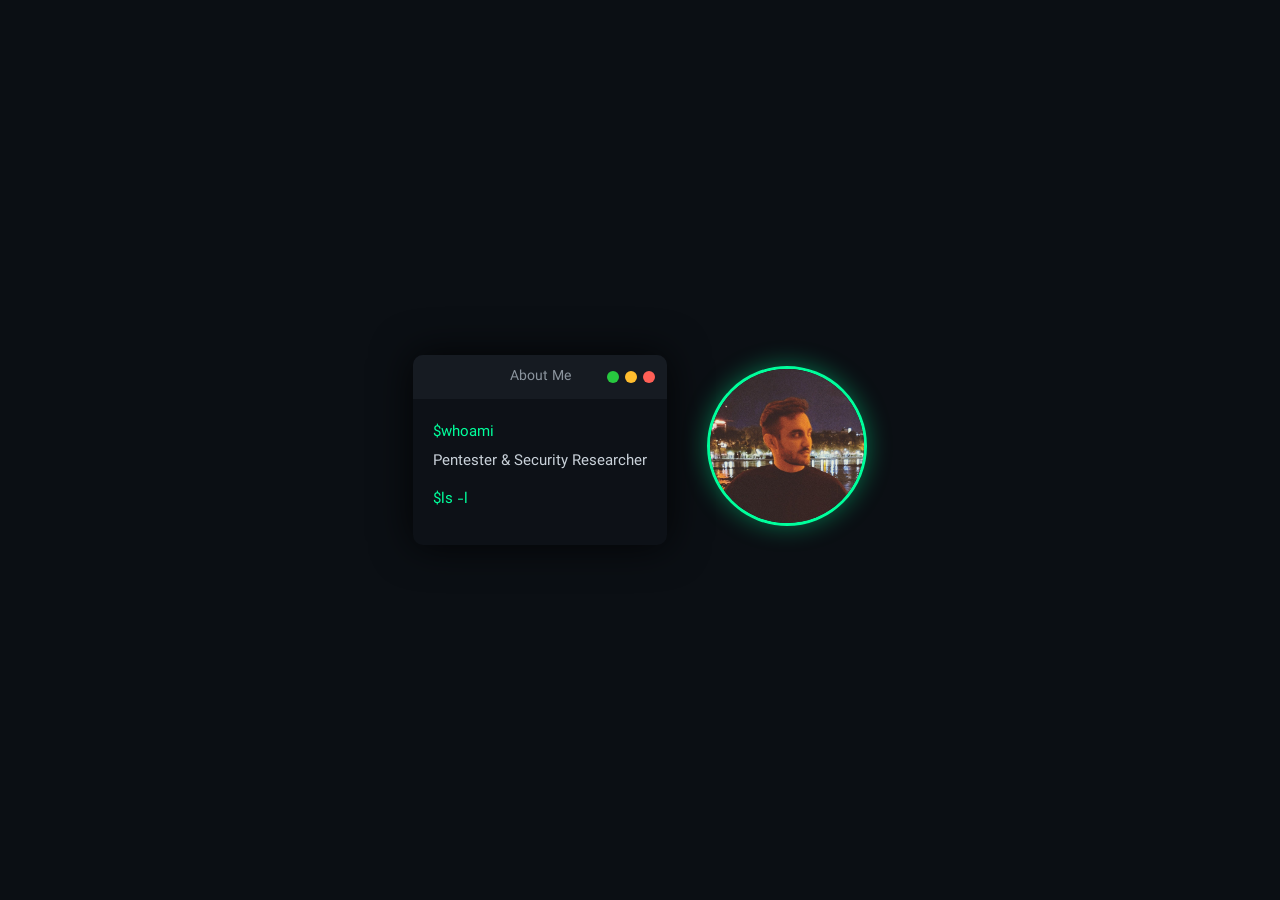
<file: index.html>
<!DOCTYPE html>
<html lang="fa" dir="rtl">
  <head>
    <meta charset="UTF-8" />
    <title>About Me</title>
    <meta name="viewport" content="width=device-width, initial-scale=1.0" />

    <link rel="stylesheet" href="./style.css" />
  </head>
  <body>
    <div class="container">
      <div class="profile">
        <img src="/assets/images/profile.jpg" alt="Jinx" />
      </div>

      <div class="terminal">
        <div class="terminal-header">
          <span class="dot red"></span>
          <span class="dot yellow"></span>
          <span class="dot green"></span>
          <span class="title">About Me</span>
        </div>

        <div class="terminal-body" id="terminal"></div>
      </div>
    </div>

    <script src="/script.js"></script>
  </body>
</html>
</file>
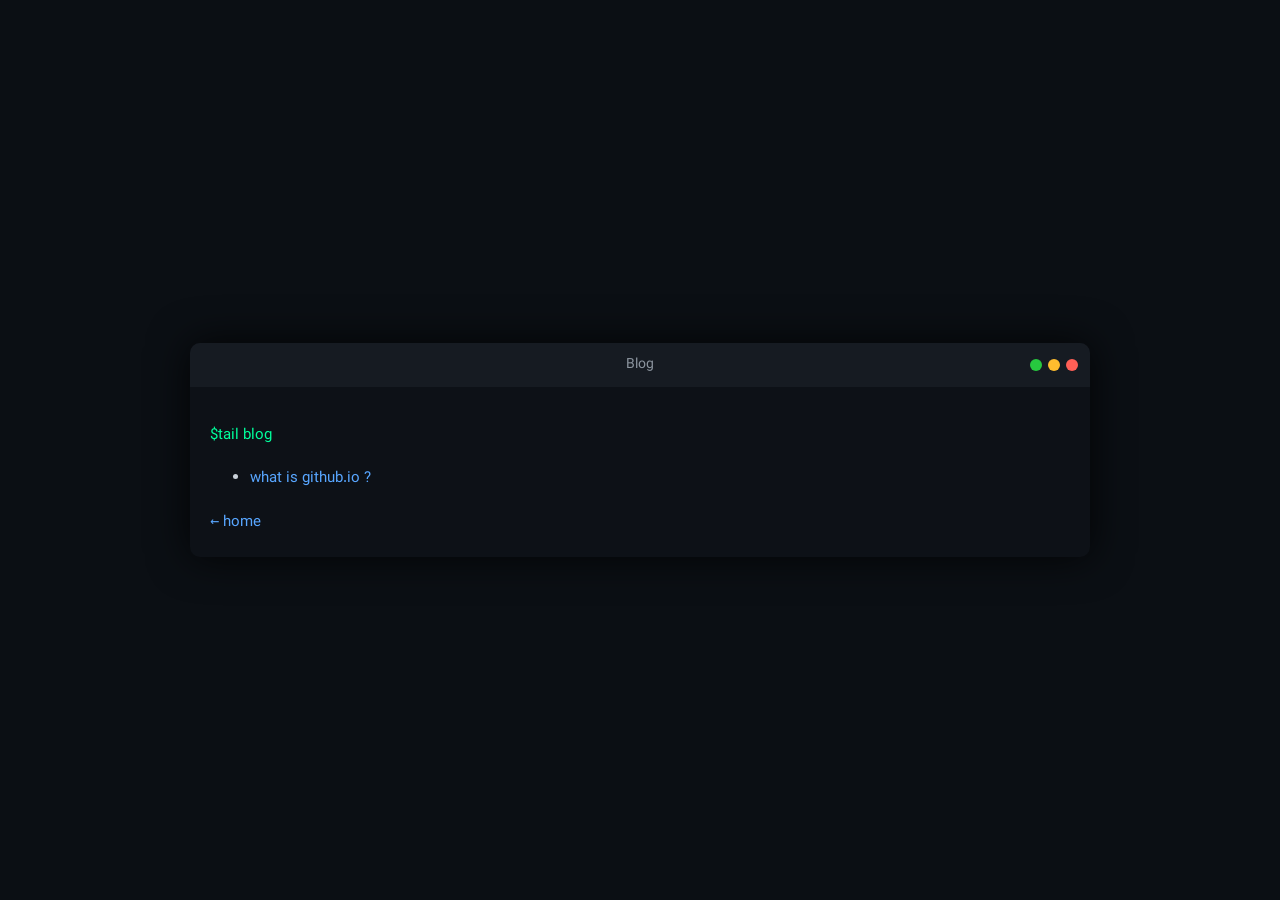
<file: blog/index.html>
<!DOCTYPE html>
<html lang="fa" dir="rtl">
<head>
  <meta charset="UTF-8">
  <title>Blog</title>
  <meta name="viewport" content="width=device-width, initial-scale=1.0">
  <link rel="stylesheet" href="../style.css">
</head>
<body>

<div class="terminal">
  <div class="terminal-header">
    <span class="dot red"></span>
    <span class="dot yellow"></span>
    <span class="dot green"></span>
    <span class="title">Blog</span>
  </div>

  <div class="terminal-body">
    <p class="command">$tail blog</p>
    <div class="output">
      <ul>
        <li><a class="link" href="what-is-github-io.html">what is github.io ?</a></li>
      </ul>
    </div>

    <div class="command">
      <a class="link" href="/"> ← home </a>
    </div>
  </div>
</div>

</body>
</html>
</file>
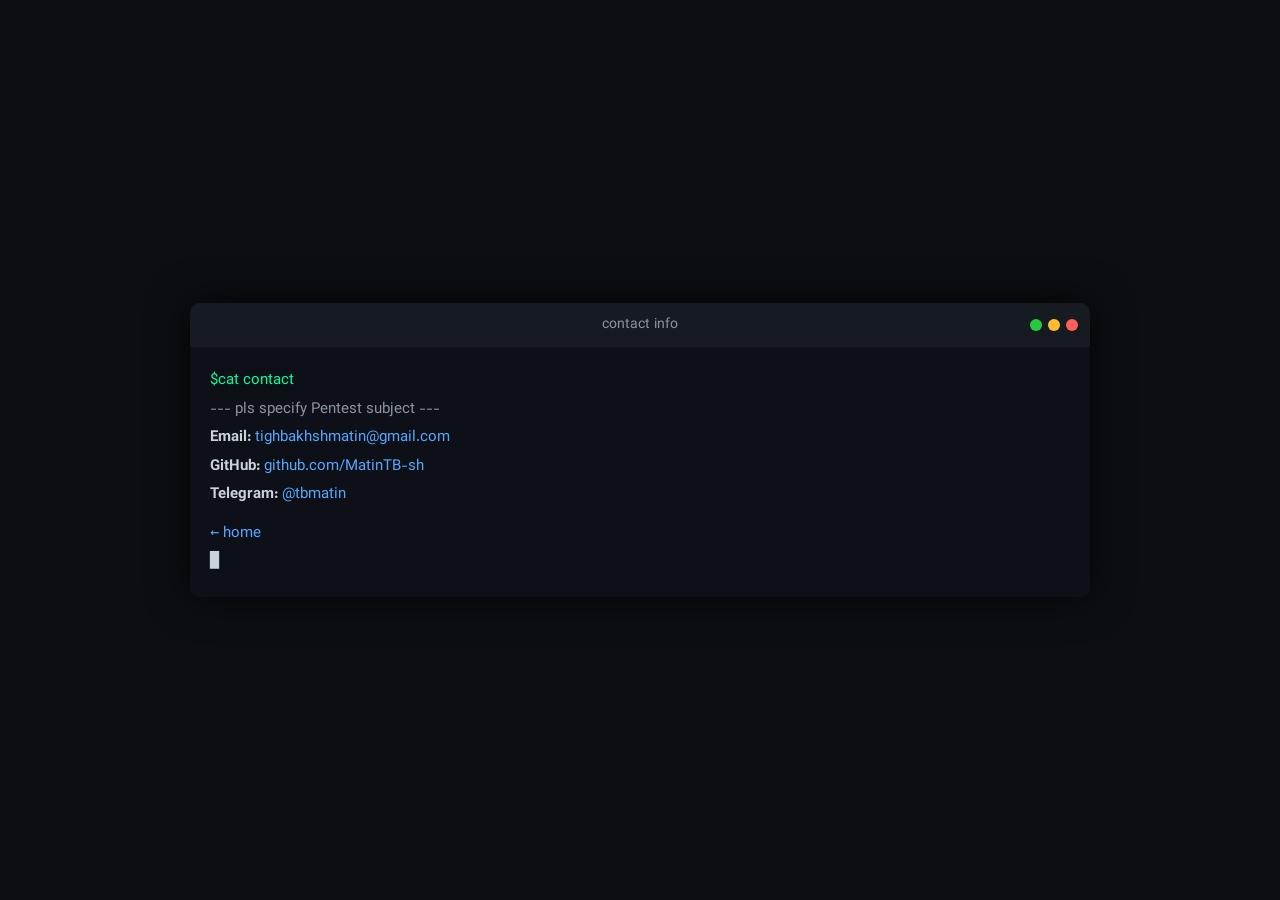
<file: contact/index.html>
<!doctype html>
<html lang="fa" dir="rtl">
  <head>
    <meta charset="UTF-8" />
    <title>Contact</title>
    <meta name="viewport" content="width=device-width, initial-scale=1.0" />
    <link rel="stylesheet" href="../style.css" />
  </head>
  <body>
    <div class="terminal">
      <div class="terminal-header">
        <span class="dot red"></span>
        <span class="dot yellow"></span>
        <span class="dot green"></span>
        <span class="title">contact info</span>
      </div>

      <div class="terminal-body">
        <div class="command">$cat contact</div>
        <div class="output">
          <span style="color: #8b949e">--- pls specify Pentest subject ---</span
          ><br />
          <strong>Email:</strong>

          <a class="link" href="mailto:tighbakhshmatin@gmail.com">
            tighbakhshmatin@gmail.com </a
          ><br />

          <strong>GitHub:</strong>
          <a class="link" href="https://github.com/MatinTB-sh" target="_blank">
            github.com/MatinTB-sh </a
          ><br />

          <strong>Telegram:</strong>
          <a class="link" href="https://t.me/tbmatin" target="_blank">
            @tbmatin
          </a>
        </div>

        <div class="command">
          <a class="link" href="/"> ← home </a>
        </div>

        <span class="cursor">█</span>
      </div>
    </div>
  </body>
</html>
</file>
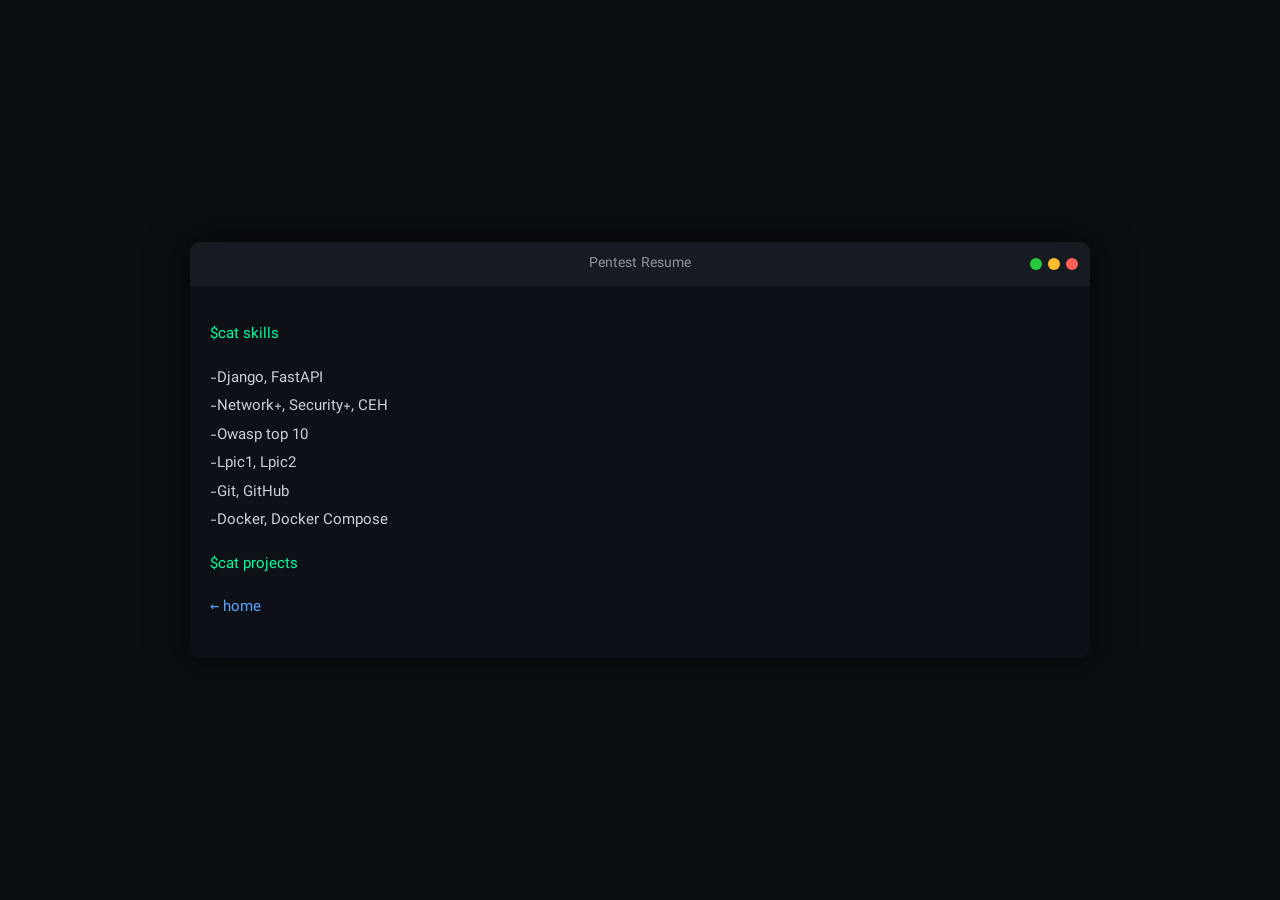
<file: pentest/index.html>
<!DOCTYPE html>
<html lang="fa" dir="rtl">
  <head>
    <meta charset="UTF-8" />
    <title>Pentest</title>
    <meta name="viewport" content="width=device-width, initial-scale=1.0" />
    <link rel="stylesheet" href="../style.css" />
  </head>
  <body>
    <div class="terminal">
      <div class="terminal-header">
        <span class="dot red"></span>
        <span class="dot yellow"></span>
        <span class="dot green"></span>
        <span class="title">Pentest Resume</span>
      </div>

      <div class="terminal-body">
        <p class="command">$cat skills</p>
        <p class="output">
          -Django, FastAPI<br />
          -Network+, Security+, CEH<br />
          -Owasp top 10<br />
          -Lpic1, Lpic2<br />
          -Git, GitHub <br />
          -Docker, Docker Compose<br />
        </p>

        <p class="command">$cat projects</p>
        <p class="output">

        </p>

        <p class="command">
          <a class="link" href="/"> ← home </a>
        </p>
      </div>
    </div>
  </body>
</html>
</file>
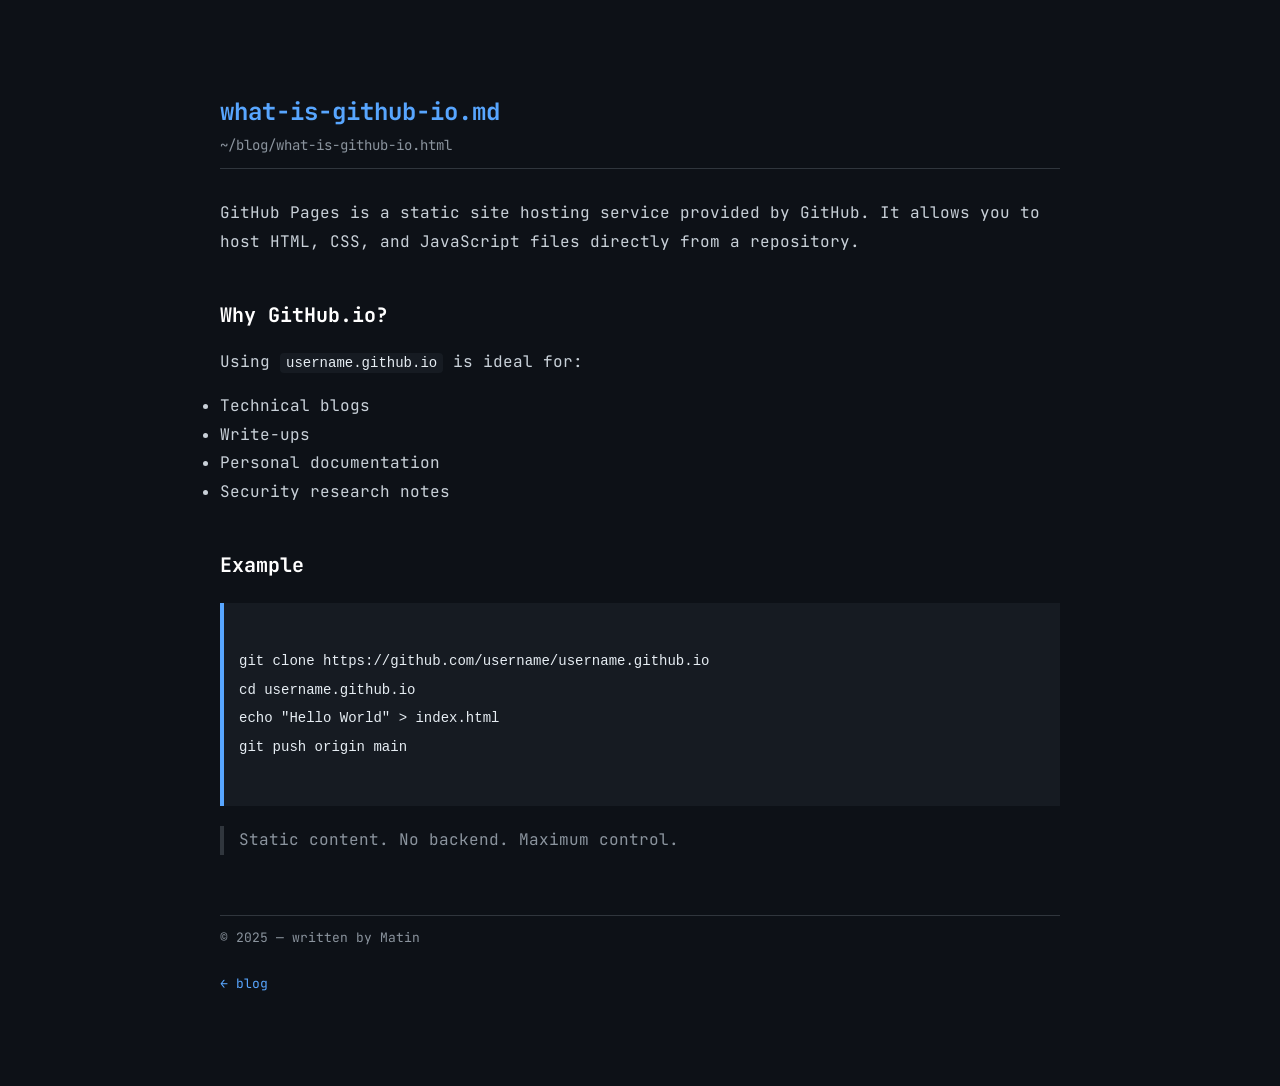
<file: blog/what-is-github-io.html>
<!DOCTYPE html>
<html lang="en">
  <head>
    <meta charset="UTF-8" />
    <title>What is GitHub.io?</title>
    <meta name="viewport" content="width=device-width, initial-scale=1.0" />

    <!-- Terminal CSS -->
    <link rel="stylesheet" href="./reader.css" />

    <!-- Optional font -->
    <link
      href="https://fonts.googleapis.com/css2?family=JetBrains+Mono&display=swap"
      rel="stylesheet"
    />
  </head>
  <body>
    <div class="container">
      <div class="header">
        <h1>what-is-github-io.md</h1>
        <div class="path">~/blog/what-is-github-io.html</div>
      </div>

      <article>
        <p>
          GitHub Pages is a static site hosting service provided by GitHub. It
          allows you to host HTML, CSS, and JavaScript files directly from a
          repository.
        </p>

        <h2>Why GitHub.io?</h2>

        <p>Using <code>username.github.io</code> is ideal for:</p>

        <ul>
          <li>Technical blogs</li>
          <li>Write-ups</li>
          <li>Personal documentation</li>
          <li>Security research notes</li>
        </ul>

        <h2>Example</h2>

        <pre><code>
git clone https://github.com/username/username.github.io
cd username.github.io
echo "Hello World" > index.html
git push origin main
        </code></pre>

        <blockquote>Static content. No backend. Maximum control.</blockquote>
      </article>

      <div class="footer">
        © 2025 — written by Matin <br />
        <br />
        <a href="./index.html"> ← blog </a>
      </div>
    </div>
  </body>
</html>
</file>
<file: style.css>
/* Font */

@font-face {
  font-family: Vazir;
  src: url("/assets/fonts/Vazirmatn-Regular.woff2") format("woff2");
  font-weight: normal;
}

@font-face {
  font-family: Vazir;
  src: url("/assets/fonts/Vazirmatn-Bold.woff2") format("woff2");
  font-weight: bold;
}

/* Global */

* {
  box-sizing: border-box;
}

body {
  margin: 0;
  background-color: #0b0f14;
  color: #c9d1d9;
  font-family: Vazir, monospace;
  height: 100vh;
  display: flex;
  align-items: center;
  justify-content: center;
}

/* Terminal */

.terminal {
  width: 90%;
  max-width: 900px;
  background-color: #0d1117;
  border-radius: 10px;
  box-shadow: 0 0 40px rgba(0, 0, 0, 0.8);
  overflow: hidden;
}

.terminal-header {
  background-color: #161b22;
  display: flex;
  align-items: center;
  direction: rtl;
  position: relative;
  height: 44px;
  padding: 0 12px;
  gap: 6px;
}

.terminal-header .title {
  position: absolute;
  left: 50%;
  transform: translateX(-50%);
  direction: ltr;
  font-size: 14px;
  color: #8b949e;
  pointer-events: none;
  line-height: 44px;
  top: 0;
}

.dot {
  width: 12px;
  height: 12px;
  border-radius: 50%;
}

.red {
  background: #ff5f56;
}
.yellow {
  background: #ffbd2e;
}
.green {
  background: #27c93f;
}

.title {
  margin-right: 10px;
  font-size: 14px;
  color: #8b949e;
}

/* Terminal Body */

.terminal-body {
  padding: 20px;
  font-size: 15px;
  line-height: 1.9;
  direction: ltr;
  text-align: left;
  unicode-bidi: embed;
  font-family: Vazir, monospace;
}

.command {
  color: #00ff9c;
}

.output {
  color: #c9d1d9;
  margin-bottom: 10px;
}

.link {
  color: #58a6ff;
  text-decoration: none;
}

.link:hover {
  text-decoration: underline;
}

/* Layout */

.container {
  display: flex;
  align-items: center;
  gap: 40px;
}

/* Profile Image */

.profile {
  flex-shrink: 0;
}

.profile img {
  width: 160px;
  height: 160px;
  border-radius: 50%;
  object-fit: cover;
  border: 3px solid #00ff9c;
  box-shadow: 0 0 25px rgba(0, 255, 156, 0.4);
}

/* Responsive */

@media (max-width: 768px) {
  .container {
    flex-direction: column;
  }

  .profile img {
    width: 140px;
    height: 140px;
    opacity: 0;
    animation: fadeIn 1.2s ease forwards;
    transition: filter 0.4s ease;
  }
}

@keyframes fadeIn {
  to {
    opacity: 1;
  }
}

/* Terminal Cursor */

.cursor {
  display: inline-block;
  width: 10px;
  animation: blink 1s infinite;
}

@keyframes blink {
  0% {
    opacity: 1;
  }
  50% {
    opacity: 0;
  }
  100% {
    opacity: 1;
  }
}
</file>
<file: blog/reader.css>
/* Notepad Theme */

:root {
  --bg-color: #0d1117;
  --text-color: #c9d1d9;
  --muted-text: #8b949e;
  --accent: #58a6ff;
  --border-color: #30363d;
  --code-bg: #161b22;
}

/* Reset */
* {
  margin: 0;
  padding: 0;
  box-sizing: border-box;
}

/* Base */
body {
  background-color: var(--bg-color);
  color: var(--text-color);
  font-family: "JetBrains Mono", "Fira Code", monospace;
  line-height: 1.8;
  font-size: 16px;
}

/* Main container */
.container {
  max-width: 900px;
  margin: 60px auto;
  padding: 30px;
  background-color: transparent;
}

/* Header */
.header {
  border-bottom: 1px solid var(--border-color);
  margin-bottom: 30px;
  padding-bottom: 10px;
}

.header h1 {
  font-size: 24px;
  color: var(--accent);
}

.header .path {
  font-size: 14px;
  color: var(--muted-text);
}

/* Article */
article h2 {
  margin-top: 40px;
  margin-bottom: 10px;
  font-size: 20px;
  color: #ffffff;
}

article p {
  margin: 15px 0;
}

/* Links */
a {
  color: var(--accent);
  text-decoration: none;
}

a:hover {
  text-decoration: underline;
}

/* Code blocks */
pre {
  background-color: var(--code-bg);
  padding: 15px;
  margin: 20px 0;
  overflow-x: auto;
  border-left: 4px solid var(--accent);
}

code {
  color: #e6edf3;
  font-size: 14px;
}

/* Inline code */
p code {
  background-color: var(--code-bg);
  padding: 2px 6px;
  border-radius: 4px;
}

/* Quote */
blockquote {
  border-left: 4px solid var(--border-color);
  padding-left: 15px;
  color: var(--muted-text);
  margin: 20px 0;
}

/* Footer */
.footer {
  margin-top: 60px;
  font-size: 13px;
  color: var(--muted-text);
  border-top: 1px solid var(--border-color);
  padding-top: 10px;
}
</file>
